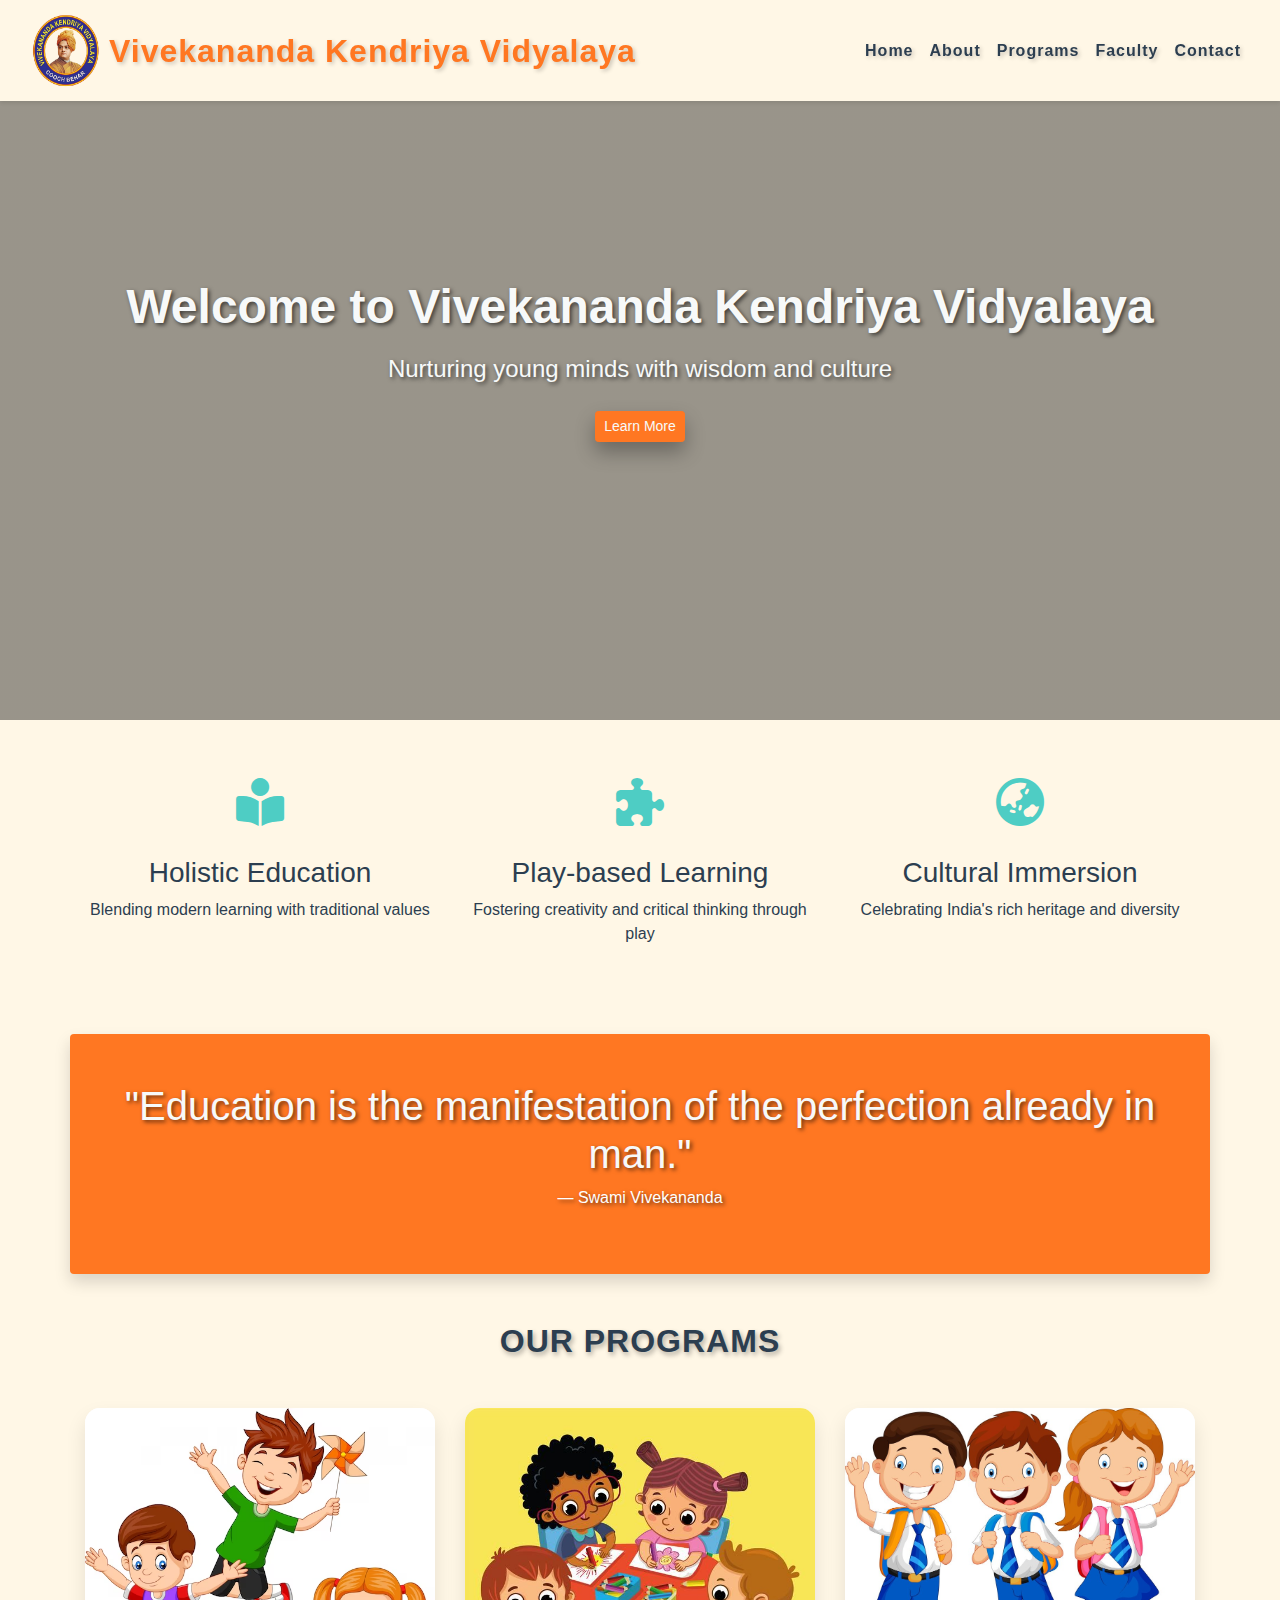
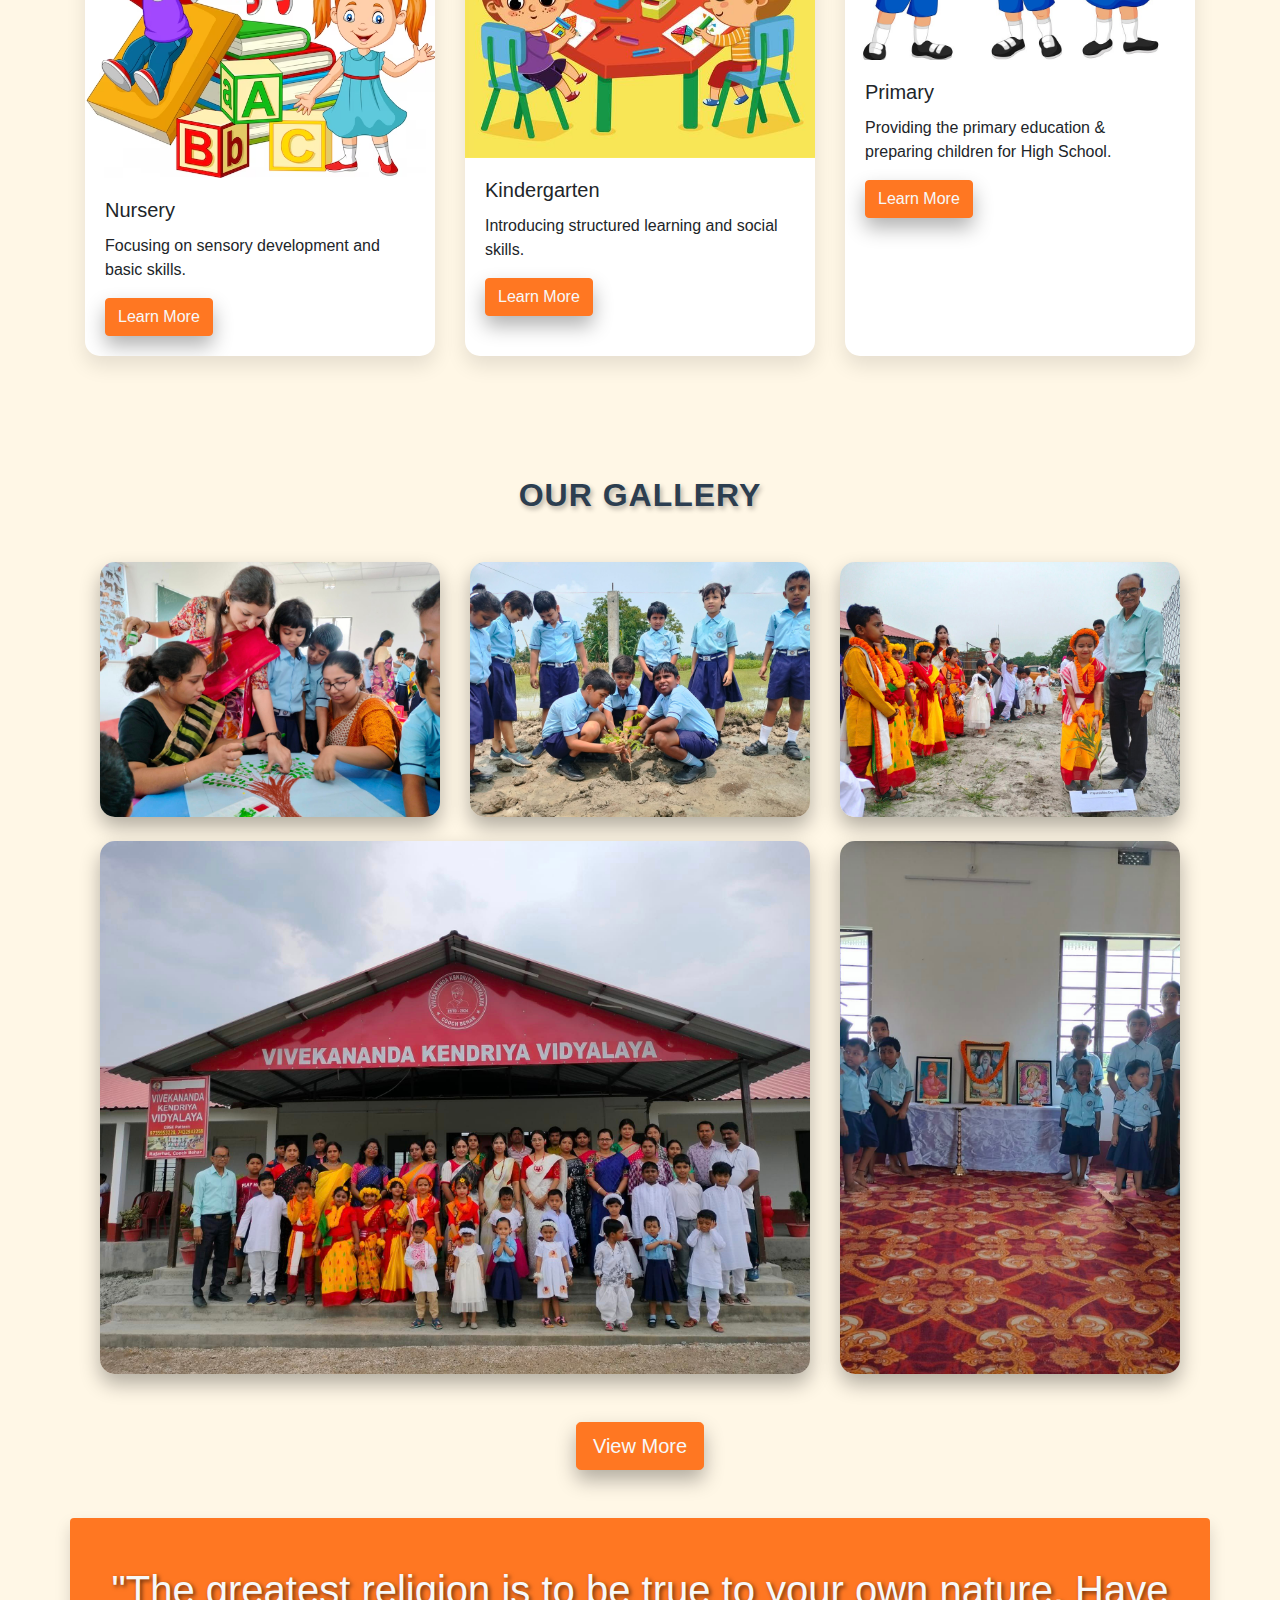
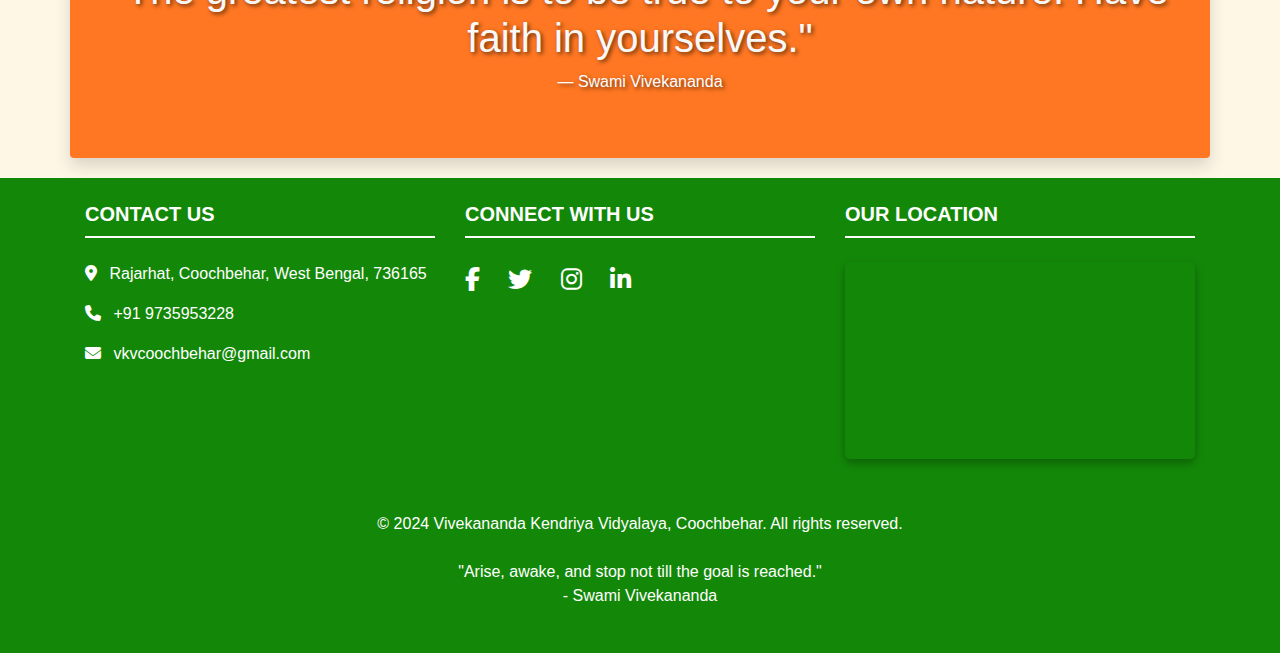
<file: index.html>
<!DOCTYPE html>
<html lang="en">

<head>
    <meta charset="UTF-8">
    <meta name="viewport" content="width=device-width, initial-scale=1.0">
    <title>Vivekananda Kendriya Vidyalaya</title>
    <link href="https://cdnjs.cloudflare.com/ajax/libs/font-awesome/6.4.0/css/all.min.css" rel="stylesheet">
    <link href="https://cdn.jsdelivr.net/npm/bootstrap@5.3.3/dist/css/bootstrap.min.css" rel="stylesheet"
        integrity="sha384-QWTKZyjpPEjISv5WaRU9OFeRpok6YctnYmDr5pNlyT2bRjXh0JMhjY6hW+ALEwIH" crossorigin="anonymous">
    <link href="https://stackpath.bootstrapcdn.com/bootstrap/4.5.2/css/bootstrap.min.css" rel="stylesheet">
    <link rel="stylesheet" href="homePageStyle.css">
</head>

<body>
    <nav class="navbar navbar-expand-lg navbar-light fixed-top">
        <div class="container-fluid">
            <a class="navbar-brand" href="#">
                <img src="img\logo.png" alt="Logo" width="70"
                    height="75" class="d-inline-block align-text-top me-2">
                <span class="align-middle">Vivekananda Kendriya Vidyalaya</span>
            </a>
            <button class="navbar-toggler" type="button" data-bs-toggle="collapse" data-bs-target="#navbarNav" aria-controls="navbarNav" aria-expanded="false" aria-label="Toggle navigation">
                <span class="navbar-toggler-icon"></span>
            </button>
            <div class="collapse navbar-collapse" id="navbarNav">
                <ul class="navbar-nav ms-auto">
                    <li class="nav-item"><a class="nav-link" href="#">Home</a></li>
                    <li class="nav-item"><a class="nav-link" href="aboutUs.html">About</a></li>
                    <li class="nav-item"><a class="nav-link" href="#">Programs</a></li>
                    <li class="nav-item"><a class="nav-link" href="#">Faculty</a></li>
                    <li class="nav-item"><a class="nav-link"
                            href="https://docs.google.com/forms/d/e/1FAIpQLSfdEMUhBcVV6BAJ_6VXH_jS7mNo1X9liN3u7EFNSKw43FBVNw/viewform">Contact</a>
                    </li>
                </ul>
            </div>
        </div>
    </nav>

    <header class="hero">
        <div class="container text-center">
            <h1 class="display-3 fw-bold mb-3">Welcome to Vivekananda Kendriya Vidyalaya</h1>
            <p class="lead mb-4">Nurturing young minds with wisdom and culture</p>
            <a href="#" class="btn btn-primary btn-sm">Learn More</a>
        </div>
    </header>

    <section class="features py-5">
        <div class="container">
            <div class="row">
                <div class="col-md-4 text-center mb-4">
                    <div class="feature-icon mb-3">
                        <i class="fas fa-book-reader"></i>
                    </div>
                    <h3>Holistic Education</h3>
                    <p>Blending modern learning with traditional values</p>
                </div>
                <div class="col-md-4 text-center mb-4">
                    <div class="feature-icon mb-3">
                        <i class="fas fa-puzzle-piece"></i>
                    </div>
                    <h3>Play-based Learning</h3>
                    <p>Fostering creativity and critical thinking through play</p>
                </div>
                <div class="col-md-4 text-center mb-4">
                    <div class="feature-icon mb-3">
                        <i class="fas fa-globe-asia"></i>
                    </div>
                    <h3>Cultural Immersion</h3>
                    <p>Celebrating India's rich heritage and diversity</p>
                </div>
            </div>
        </div>
    </section>

    <section class="container rounded shadow quote py-5">
        <div class="container text-center">
            <blockquote class="blockquote">
                <p class="mb-0 display-6">"Education is the manifestation of the perfection already in man."</p>
                <footer class="blockquote-footer text-white mt-2">Swami Vivekananda</footer>
            </blockquote>
        </div>
    </section>

    <section class="programs py-5">
        <div class="container">
            <h2 class="text-center mb-5">Our Programs</h2>
            <div class="row">
                <div class="col-md-4 mb-4">
                    <div class="card h-100">
                        <img src="img\cardPhoto1.avif" class="card-img-top" alt="Toddler Program">
                        <div class="card-body">
                            <h5 class="card-title">Nursery</h5>
                            <p class="card-text">Focusing on sensory development and basic skills.</p>
                            <a href="#" class="btn btn-primary">Learn More</a>
                        </div>
                    </div>
                </div>
                <div class="col-md-4 mb-4">
                    <div class="card h-100">
                        <img src="img\cardPhoto2.jpg" class="card-img-top" alt="Preschool Program">
                        <div class="card-body">
                            <h5 class="card-title">Kindergarten</h5>
                            <p class="card-text">Introducing structured learning and social skills.</p>
                            <a href="#" class="btn btn-primary">Learn More</a>
                        </div>
                    </div>
                </div>
                <div class="col-md-4 mb-4">
                    <div class="card h-100">
                        <img src="img\cardPhoto4.jpg" class="card-img-top" alt="Kindergarten Program">
                        <div class="card-body">
                            <h5 class="card-title">Primary</h5>
                            <p class="card-text">Providing the primary education & preparing children for High School.
                            </p>
                            <a href="#" class="btn btn-primary">Learn More</a>
                        </div>
                    </div>
                </div>
            </div>
        </div>
    </section>

    <section class="container gallery-section py-5">
        <div class="container">
            <h2 class="text-center mb-5">Our Gallery</h2>
            <div class="row g-4">
                <div class="col-md-6 col-lg-4">
                    <div class="gallery-item overflow-hidden h-100">
                        <img src="img\vkvPhoto4.jpg" class="img-fluid w-100 h-100 object-fit-cover" alt="School Event">
                        <div class="gallery-caption p-3">
                            <h5 class="text-white mb-2">Creative Learning</h5>
                            <p class="text-white-50 mb-0">Experiencing the creativity in simple arts.</p>
                        </div>
                    </div>
                </div>
                <div class="col-md-6 col-lg-4">
                    <div class="gallery-item overflow-hidden">
                        <img src="img\vkvPhoto2.jpg" class="img-fluid w-100" alt="Science Fair">
                        <div class="gallery-caption p-3">
                            <h5 class="text-white mb-2">Plantation</h5>
                            <p class="text-white-50 mb-0">Students encouraging plantation for green earth.</p>
                        </div>
                    </div>
                </div>
                <div class="col-md-6 col-lg-4">
                    <div class="gallery-item overflow-hidden">
                        <img src="img\vkvPhoto3.jpg" class="img-fluid w-100" alt="Sports Day">
                        <div class="gallery-caption p-3">
                            <h5 class="text-white mb-2">Outdoor activities</h5>
                            <p class="text-white-50 mb-0">Students taking part in nourishing the plant saplings.</p>
                        </div>
                    </div>
                </div>
                <div class="col-md-6 col-lg-8">
                    <div class="gallery-item overflow-hidden h-100">
                        <img src="img\vkvPhoto1.jpg" class="img-fluid w-100 h-100 object-fit-cover"
                            alt="Art Exhibition">
                        <div class="gallery-caption p-3">
                            <h5 class="text-white mb-2">We are Strong Together</h5>
                            <p class="text-white-50 mb-0">Togetherness is something which makes a institution more beautiful.</p>
                        </div>
                    </div>
                </div>
                <div class="col-md-6 col-lg-4">
                    <div class="gallery-item overflow-hidden h-100">
                        <img src="img\vkvPhoto5.jpg" class="img-fluid w-100 h-100 object-fit-cover" alt="Yoga Day">
                        <div class="gallery-caption p-3">
                            <h5 class="text-white mb-2">Guru Sraddha</h5>
                            <p class="text-white-50 mb-0">Students learning and practicing the importance of Guru in life.</p>
                        </div>
                    </div>
                </div>
            </div>
            <div class="text-center mt-5">
                <a href="#" class="btn btn-primary btn-lg">View More</a>
            </div>
        </div>
    </section>

    <section class="container rounded shadow quote1 py-5">
        <div class="container text-center">
            <blockquote class="blockquote">
                <p class="mb-0 display-6">"The greatest religion is to be true to your own nature. Have faith in
                    yourselves."</p>
                <footer class="blockquote-footer text-white mt-2">Swami Vivekananda</footer>
            </blockquote>
        </div>
    </section>

    <footer class="footer-section py-4">
        <div class="container">
            <div class="row">
                <div class="col-md-4 mb-4">
                    <h5 class="text-uppercase mb-4">Contact Us</h5>
                    <p><i class="fas fa-map-marker-alt me-2"></i> Rajarhat, Coochbehar, West Bengal, 736165</p>
                    <p><i class="fas fa-phone me-2"></i> +91 9735953228</p>
                    <p><i class="fas fa-envelope me-2"></i> vkvcoochbehar@gmail.com</p>
                </div>
                <div class="col-md-4 mb-4">
                    <h5 class="text-uppercase mb-4">Connect With Us</h5>
                    <div class="social-icons">
                        <a href="https://www.facebook.com/profile.php?id=61559350707038" class="me-4"><i
                                class="fab fa-facebook-f"></i></a>
                        <a href="#" class="me-4"><i class="fab fa-twitter"></i></a>
                        <a href="#" class="me-4"><i class="fab fa-instagram"></i></a>
                        <a href="#" class="me-4"><i class="fab fa-linkedin-in"></i></a>
                    </div>
                </div>
                <div class="col-md-4 mb-4">
                    <h5 class="text-uppercase mb-4"> <a href="https://maps.app.goo.gl/oTNBXMZjrWgiEyrx5">Our
                            Location</a> </h5>
                    <div class="embed-responsive embed-responsive-16by9 map-container">
                        <iframe
                            src="https://www.google.com/maps/embed?pb=!1m14!1m12!1m3!1d4059.470037043743!2d89.41846741569323!3d26.348734553423256!2m3!1f0!2f0!3f0!3m2!1i1024!2i768!4f13.1!5e1!3m2!1sen!2sin!4v1722759896522!5m2!1sen!2sin"
                            width="100%" height="200" style="border:0;" allowfullscreen="true" loading="lazy"></iframe>
                    </div>
                </div>
            </div>
        </div>
        <div class="footer-bottom mt-4">
            <div class="container">
                <div class="row">
                    <div class=" text-center">
                        <p class="mb-0">&copy; 2024 Vivekananda Kendriya Vidyalaya, Coochbehar. All rights reserved.</p>
                        <br>
                        <p>"Arise, awake, and stop not till the goal is reached." <br> - Swami Vivekananda</p>
                    </div>
                </div>
            </div>
        </div>
    </footer>

    <script src="https://cdnjs.cloudflare.com/ajax/libs/bootstrap/5.3.0/js/bootstrap.bundle.min.js"></script>
    <script src="https://code.jquery.com/jquery-3.5.1.slim.min.js"></script>
    <script src="https://cdn.jsdelivr.net/npm/@popperjs/core@2.9.2/dist/umd/popper.min.js"></script>
    <script src="https://stackpath.bootstrapcdn.com/bootstrap/4.5.2/js/bootstrap.min.js"></script>

</body>

</html>
</file>
<file: homePageStyle.css>
:root {
    --primary-color: #FF7722;
    --secondary-color: #4ECDC4;
    --accent-color: #FFA07A;
    --dark-color: #2C3E50;
    --light-color: #F7F9F9;
    --background-color: #FFF7E6;
    --saffron-color: #FF9933;
    --saffron-dark: #E68A00;
    --saffron-light: #FFB366;
    --gradient-color: #FF7722;
    --gradient-light-color: #FFAA77;
    --background-green: #138808;
}

body {
    font-family: 'Poppins', sans-serif;
    color: var(--dark-color);
    background-color: var(--background-color);
}

.navbar {
    background-color: var(--background-color);
    box-shadow: 0 2px 4px rgba(0, 0, 0, 0.1);
}

.navbar-brand {
    font-weight: bold;
    font-size: xx-large;
    color: var(--primary-color) !important;
    display: flex;
    align-items: center;
    text-shadow: 2px 2px 4px rgba(0, 0, 0, 0.2);
    letter-spacing: 1px;
}

.nav-link {
    color: var(--dark-color) !important;
    font-weight: 700;
    text-shadow: 2px 2px 4px rgba(0, 0, 0, 0.2);
    letter-spacing: 1px;
}

.nav-link:hover {
    color: var(--primary-color) !important;
}

.hero {
    background: linear-gradient(rgba(0, 0, 0, 0.4), rgba(0, 0, 0, 0.4)), url('https://yogavani.info/wp-content/uploads/2021/06/Vivekananda-Rock-Memorial-Vivekananda-Kendra.jpg') no-repeat center center;
    background-size: cover;
    color: var(--light-color);
    height: 80vh;
    display: flex;
    align-items: center;
    justify-content: center;
    text-align: center;
    padding: 20px;
}

.hero h1 {
    font-size: 3rem;
    text-shadow: 2px 2px 4px rgba(0, 0, 0, 0.6);
}

.hero p {
    font-size: 1.5rem;
    text-shadow: 2px 2px 4px rgba(0, 0, 0, 0.6);
}

.feature-icon {
    font-size: 3rem;
    color: var(--secondary-color);
}

.quote {
    background-color: var(--primary-color);
    color: var(--light-color);
    text-shadow: 2px 2px 4px rgba(0, 0, 0, 0.6);
    box-shadow: 0 10px 20px rgba(0, 0, 0, 0.1);
}

.quote1 {
    background-color: var(--primary-color);
    color: var(--light-color);
    text-shadow: 2px 2px 4px rgba(0, 0, 0, 0.6);
    box-shadow: 0 10px 20px rgba(0, 0, 0, 0.1);
    margin-bottom: 20px;
}

.programs h2 {
    font-size: 2.0rem;
    font-weight: bold;
    text-transform: uppercase;
    letter-spacing: 1px;
    margin-bottom: 2rem;
    text-shadow: 2px 3px 5px rgba(0, 0, 0, 0.3);
}

.card {
    border: none;
    border-radius: 15px;
    overflow: hidden;
    transition: all 0.3s ease;
    box-shadow: 0 10px 20px rgba(0, 0, 0, 0.1);
}

.card:hover {
    transform: translateY(-10px);
    box-shadow: 0 10px 20px rgba(0, 0, 0, 0.3);
}

.btn-primary {
    background-color: var(--primary-color);
    border-color: var(--primary-color);
    color: #F7F9F9;
    box-shadow: 0 10px 20px rgba(0, 0, 0, 0.3);
}

.btn-primary:hover {
    background-color: var(--light-color);
    border-color: var(--accent-color);
    color: var(--primary-color);
}

.gallery-section h2 {
    font-size: 2.0rem;
    font-weight: bold;
    text-transform: uppercase;
    letter-spacing: 1px;
    margin-bottom: 2rem;
    text-shadow: 2px 3px 5px rgba(0, 0, 0, 0.3);
}

.gallery-item {
    position: relative;
    transition: transform 0.3s ease-in-out;
    box-shadow: 0 10px 20px rgba(0, 0, 0, 0.3);
    border-radius: 15px;
}

.gallery-item:hover {
    transform: translateY(-5px);
}

.gallery-caption {
    position: absolute;
    bottom: 0;
    left: 0;
    right: 0;
    background: rgba(0, 0, 0, 0.7);
    transition: opacity 0.3s ease-in-out;
    opacity: 0;
}

.gallery-item:hover .gallery-caption {
    opacity: 1;
}

.object-fit-cover {
    object-fit: cover;
}

/* .footer {
    background-color: #138808;
    color: white;
} */

/* footer */
.footer-section {
    background-color: var(--background-green);
    color: #ffffff;
}

.footer-section h5 {
    color: #ffffff;
    font-weight: bold;
    border-bottom: 2px solid #ffffff;
    padding-bottom: 10px;
    margin-bottom: 20px;
}

.footer-section p,
.footer-section a {
    color: #ffffff;
}

.social-icons a {
    font-size: 1.5rem;
    transition: color 0.3s ease;
}

.social-icons a:hover {
    color: var(--saffron-dark);
}

.btn-outline-light:hover {
    background-color: #ffffff;
    color: var(--saffron-color);
}

.map-container {
    border-radius: 5px;
    box-shadow: 0 4px 10px rgba(0, 0, 0, 0.3);
}

.footer-bottom {
    background-color: var(--background-green);
    padding: 5px 0;
}

/* Ensure responsiveness */
/* @media (max-width: 768px) {
    .footer-bottom .text-md-end {
        text-align: left !important;
        margin-top: 10px;
    }
} */

@media (max-width: 768px) {
    .hero {
        height: auto;
        min-height: 60vh;
        padding: 60px 20px;
    }

    .hero h1 {
        font-size: 2rem;
    }

    .hero p {
        font-size: 1.2rem;
    }

    .navbar {
        padding-top: 0.5rem;
        padding-bottom: 0.5rem;
    }

    .navbar > .container-fluid {
        flex-wrap: nowrap;
    }

    .navbar-brand {
        font-size: 1.25rem;
        align-items: center;
        white-space: nowrap;
        overflow: hidden;
        text-overflow: ellipsis;
        max-width: calc(100% - 60px); /* Adjust as needed */
    }

    .navbar-brand img {
        width: 45px;
        height: 50px;
        margin-bottom: 8px;
        margin-right: 8px;
    }

    .navbar-nav .nav-item .nav-link {
        font-size: 0.875rem;
        margin-left: 0;
        margin-right: 0;
        padding: 0.5rem;
        text-align: center;
    }

    .navbar-brand span {
        font-size: 1rem;
    }

    .navbar-nav {
        text-align: center;
    }

    .navbar-toggler {
        border: none;
    }

    .navbar-toggler:focus {
        box-shadow: none;
    }
}

@media (max-width: 576px) {
    .navbar-brand {
        font-size: 1rem;
        max-width: calc(100% - 50px); /* Adjust as needed */
    }

    .navbar-brand img {
        width: 40px;
        height: 44px;
        margin-right: 6px;
    }

    .navbar-brand span {
        font-size: 0.9rem;
    }

    .navbar-toggler {
        padding: 0.2rem 0.4rem;
        font-size: 0.9rem;
    }
}

@media (max-width: 350px) {
    .navbar-brand {
        font-size: 0.8rem;
    }

    .navbar-brand span {
        font-size: 0.75rem;
    }
}

/* Ensure the hero image scales properly */
.hero {
    background-position: center center;
    background-repeat: no-repeat;
    background-size: cover;
}
</file>
